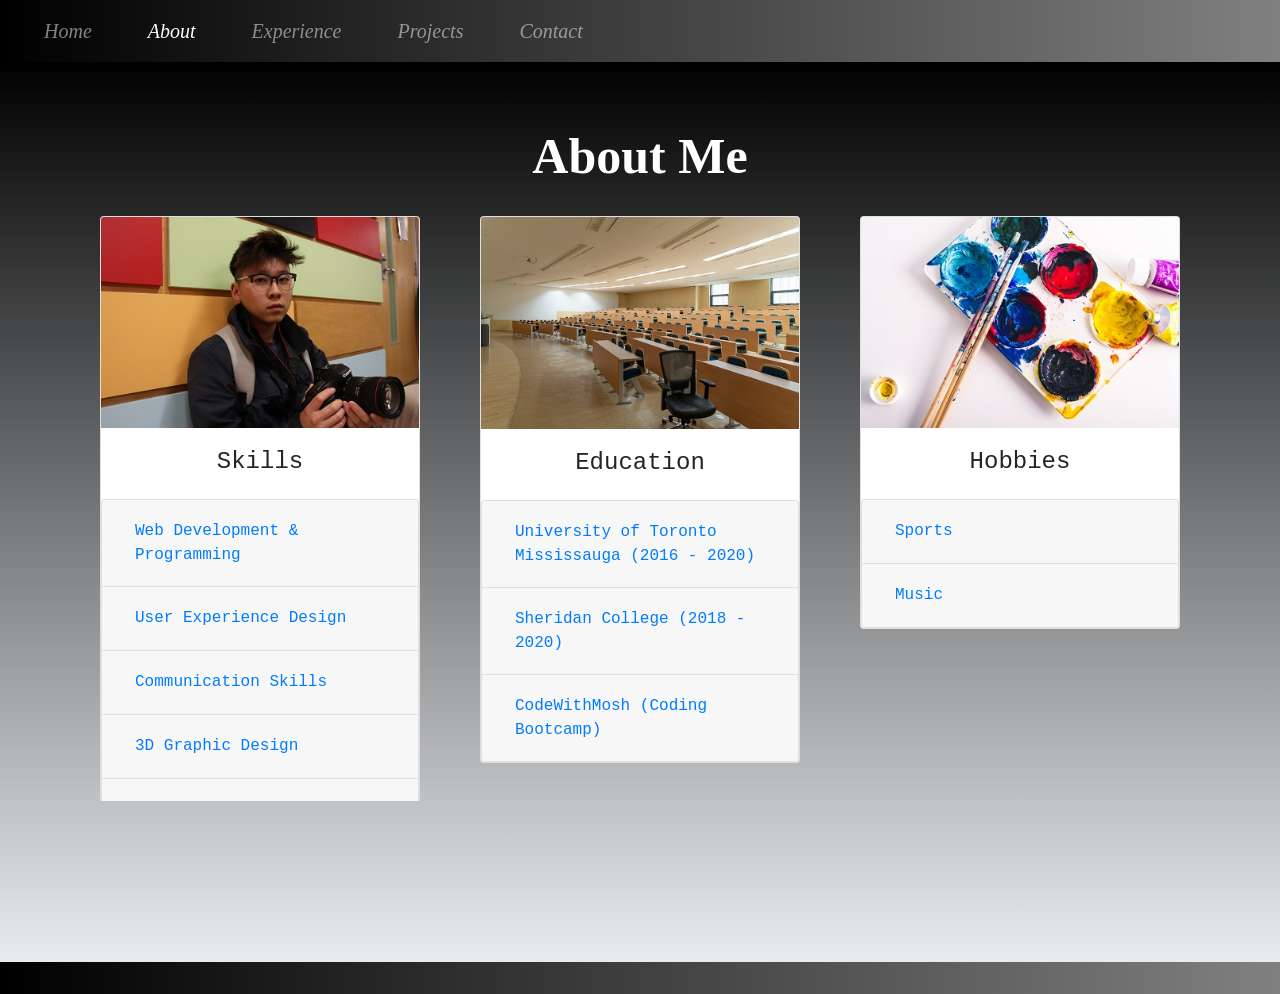
<file: html/about.html>
<!DOCTYPE html>
<html> 
	<head>
		<script src="https://code.jquery.com/jquery-3.3.1.slim.min.js" integrity="sha384-q8i/X+965DzO0rT7abK41JStQIAqVgRVzpbzo5smXKp4YfRvH+8abtTE1Pi6jizo" crossorigin="anonymous"></script>
		<script src="https://cdnjs.cloudflare.com/ajax/libs/popper.js/1.14.7/umd/popper.min.js" integrity="sha384-UO2eT0CpHqdSJQ6hJty5KVphtPhzWj9WO1clHTMGa3JDZwrnQq4sF86dIHNDz0W1" crossorigin="anonymous"></script>
		<script src="https://stackpath.bootstrapcdn.com/bootstrap/4.3.1/js/bootstrap.min.js" integrity="sha384-JjSmVgyd0p3pXB1rRibZUAYoIIy6OrQ6VrjIEaFf/nJGzIxFDsf4x0xIM+B07jRM" crossorigin="anonymous"></script>
		<link href="https://fonts.googleapis.com/css?family=Yatra+One&display=swap" rel="stylesheet"> 
		<link rel="stylesheet" href="https://stackpath.bootstrapcdn.com/bootstrap/4.3.1/css/bootstrap.min.css" integrity="sha384-ggOyR0iXCbMQv3Xipma34MD+dH/1fQ784/j6cY/iJTQUOhcWr7x9JvoRxT2MZw1T" crossorigin="anonymous">
		<link type="text/css" rel="stylesheet" href="../css/styles.css">
		<meta charset="utf-8">
		<meta name="viewport" content="width=device-width, initial-scale=1.0">
	</head>
	
	<body id="content">	
		<nav class="navbar sticky-top navbar-expand-lg navbar-dark">
			<button class="navbar-toggler" type="button" data-toggle="collapse" data-target="#navbarSupportedContent" aria-controls="navbarSupportedContent" aria-expanded="false" aria-label="Toggle navigation">
				<span class="navbar-toggler-icon"></span>
			</button>
			
			<div class="collapse navbar-collapse" id="navbarSupportedContent">	
				<ul class="navbar-nav mr-auto">
					<li class="nav-item"><a class="nav-link" href="../index.html">Home</a></li>
					<li class="nav-item active"><a class="nav-link" href="about.html">About<span class="sr-only">(current)</span></a></li>
					<li class="nav-item"><a class="nav-link" href="experience.html">Experience</a></li>
					<li class="nav-item"><a class="nav-link" href="projects.html">Projects</a></li>
					<li class="nav-item"><a class="nav-link" href="contact.html">Contact</a></li>
				</ul>
			</div>			
		</nav>
		
		<div class="jumbotron jumbotron-fluid">
			<div class="container">
				<h1 class="contentTitle text-white">About Me</h1>
				<div class="row">
				
					<div class="col">				
						<div class="card mb-5" style="width:320px; display:block; margin:auto; animation-name:fadeIn; animation-duration:6s;">
							<img class="card-img-top" src="../media/self2.jpg" alt="self portrait of James">
							<h4 class="card-title text-center" style='padding:10px; padding-top:20px'>Skills</h4>
							
							<div class="accordion" id="accordionExample">
								<div class="card">
									<div class="card-header" id="headingOne">
										<h2 class="mb-0">
											<button class="btn btn-link collapsed text-left" type="button" data-toggle="collapse" data-target="#collapseOne" aria-expanded="true" aria-controls="collapseOne">
												Web Development & Programming
											</button>
										</h2>
									</div>
									<div id="collapseOne" class="collapse" aria-labelledby="headingOne" data-parent="#accordionExample">
										<div class="card-body">
											<ul style='padding:0; padding-left:20px'>
												<li style='margin:20px 0px 20px 0px'>HTML5</li>
												<li style='margin:20px 0px 20px 0px'>CSS3</li>
												<li style='margin:20px 0px 20px 0px'>JavaScript</li>
												<li style='margin:20px 0px 20px 0px'>MySQL</li>
												<li style='margin:20px 0px 20px 0px'>MERN Stack (MongoDB, Express, React Hooks, Redux, Node.js)</li>
												<li style='margin:20px 0px 20px 0px'>REST API</li>
												<li style='margin:20px 0px 20px 0px'>WebSocket API (Socket.IO)</li>
												<li style='margin:20px 0px 20px 0px'>Authentication (JSON Web Tokens)</li>
												<li style='margin:20px 0px 20px 0px'>Password Encryption (bcrypt hashing)</li>
												<li style='margin:20px 0px 20px 0px'>Jest Development Testing (Unit & Integration)</li>
												<li style='margin:20px 0px 20px 0px'>Cloud Deployment (Heroku)</li>
												<li style='margin:20px 0px 20px 0px'>Version Control (Git, GitHub)</li>
												<li style='margin:20px 0px 20px 0px'>WordPress</li>
												<li style='margin:20px 0px 20px 0px'>Bootstrap 4</li>
												<li style='margin:20px 0px 20px 0px'>LaTeX</li>
											</ul>
										</div>
									</div>
								</div>
								
								<div class="card">
									<div class="card-header" id="headingTwo">
										<h2 class="mb-0">
											<button class="btn btn-link collapsed text-left" type="button" data-toggle="collapse" data-target="#collapseTwo" aria-expanded="false" aria-controls="collapseTwo">
												User Experience Design
											</button>
										</h2>
									</div>
									<div id="collapseTwo" class="collapse" aria-labelledby="headingTwo" data-parent="#accordionExample">
										<div class="card-body">
											<ul style='padding:0; padding-left:20px'>
												<li style='margin:20px 0px 20px 0px'>Wireframes & Mock-ups</li>
												<li style='margin:20px 0px 20px 0px'>User Personas</li>
												<li style='margin:20px 0px 20px 0px'>Contextual Inquiry User Testing</li>
												<li style='margin:20px 0px 20px 0px'>Focus Groups</li>
												<li style='margin:20px 0px 20px 0px'>Prototype Testing</li>
												<li style='margin:20px 0px 20px 0px'>Balsamiq</li>
												<li style='margin:20px 0px 20px 0px'>Asana</li>
											</ul>
										</div>
									</div>
								</div>
								
								<div class="card">
									<div class="card-header" id="headingThree">
										<h2 class="mb-0">
											<button class="btn btn-link collapsed text-left" type="button" data-toggle="collapse" data-target="#collapseThree" aria-expanded="false" aria-controls="collapseThree">
												Communication Skills
											</button>
										</h2>
									</div>
									<div id="collapseThree" class="collapse" aria-labelledby="headingThree" data-parent="#accordionExample">
										<div class="card-body">
											<ul style='padding:0; padding-left:20px'>
												<li>Retail Customer Service</li>
												<li>Remote Group Project Leader/Member</li>
												<li>Summer Camp Leadership</li>
											</ul>
										</div>
									</div>
								</div>
								
								<div class="card">
									<div class="card-header" id="headingFour">
										<h2 class="mb-0">
											<button class="btn btn-link collapsed text-left" type="button" data-toggle="collapse" data-target="#collapseFour" aria-expanded="false" aria-controls="collapseFour">
												3D Graphic Design
											</button>
										</h2>
									</div>
									<div id="collapseFour" class="collapse" aria-labelledby="headingFour" data-parent="#accordionExample">
										<div class="card-body">
											<ul style='padding:0; padding-left:20px'>
												<li>Autodesk Maya</li>
												<li>Unity</li>
											</ul>
										</div>
									</div>
								</div>
								
								<div class="card">
									<div class="card-header" id="headingFive">
										<h2 class="mb-0">
											<button class="btn btn-link collapsed text-left" type="button" data-toggle="collapse" data-target="#collapseFive" aria-expanded="false" aria-controls="collapseFive">
												Film and Photography
											</button>
										</h2>
									</div>
									<div id="collapseFive" class="collapse" aria-labelledby="headingFive" data-parent="#accordionExample">
										<div class="card-body">
											<ul style='padding:0; padding-left:20px'>
												<li>Adobe Photoshop</li>
												<li>Adobe Premiere Pro</li>
											</ul>
										</div>
									</div>
								</div>
								
								<div class="card">
									<div class="card-header" id="headingSix">
										<h2 class="mb-0">
											<button class="btn btn-link collapsed text-left" type="button" data-toggle="collapse" data-target="#collapseSix" aria-expanded="false" aria-controls="collapseSix">
												Microsoft Office
											</button>
										</h2>
									</div>
									<div id="collapseSix" class="collapse" aria-labelledby="headingSix" data-parent="#accordionExample">
										<div class="card-body">
											<ul style='padding:0; padding-left:20px'>
												<li>Word</li>
												<li>Powerpoint</li>
												<li>Excel</li>
											</ul>
										</div>
									</div>
								</div>
								
								<div class="card">
									<div class="card-header" id="headingSeven">
										<h2 class="mb-0">
											<button class="btn btn-link collapsed text-left" type="button" data-toggle="collapse" data-target="#collapseSeven" aria-expanded="false" aria-controls="collapseSeven">
												University Level Mathematics
											</button>
										</h2>
									</div>
									<div id="collapseSeven" class="collapse" aria-labelledby="headingSeven" data-parent="#accordionExample">
										<div class="card-body">
											<ul style='padding:0; padding-left:20px'>
												<li>Calculus</li>
												<li>Linear Algebra</li>
												<li>Proofs</li>
											</ul>
										</div>
									</div>
								</div>
							</div>
						</div>	
					</div>
				
					<div class="col">
						<div class="card mb-5" style="width:320px; display:block; margin:auto; animation-name:fadeIn; animation-duration:8s">
							<img src="../media/education.jpg" class="card-img-top" alt="Image of lecture hall">
							<h4 class="card-title text-center" style='padding:10px; padding-top:20px'>Education</h4>
							
							<div class="accordion" id="accordionExample">
								<div class="card">
									<div class="card-header" id="headingEight">
										<h2 class="mb-0">
											<button class="btn btn-link collapsed text-left" type="button" data-toggle="collapse" data-target="#collapseEight" aria-expanded="true" aria-controls="collapseEight">
												University of Toronto Mississauga (2016 - 2020)
											</button>
										</h2>
									</div>
									<div id="collapseEight" class="collapse" aria-labelledby="headingEight" data-parent="#accordionExample">
										<div class="card-body">
											<ul style='padding:0; padding-left:20px'>
												<li style='margin:20px 0px 20px 0px'>Degree: Honours Bachelor of Science (HBSc)</li>
												<li style='margin:20px 0px 20px 0px'><p class="card-text">Major: Communication, Culture, Information & Technology</p></li>
												<li style='margin:20px 0px 20px 0px'><p class="card-text">Minors: Computer Science, Mathematics</p></li>
											</ul>
										</div>
									</div>
								</div>
																
								<div class="card">
									<div class="card-header" id="headingNine">
										<h2 class="mb-0">
											<button class="btn btn-link collapsed text-left" type="button" data-toggle="collapse" data-target="#collapseNine" aria-expanded="true" aria-controls="collapseNine">
												Sheridan College (2018 - 2020)
											</button>
										</h2>
									</div>
									<div id="collapseNine" class="collapse" aria-labelledby="headingNine" data-parent="#accordionExample">
										<div class="card-body">
											<ul style='padding:0; padding-left:20px'>
												<li>Certificate in Digital Communications</li>
											</ul>
										</div>
									</div>
								</div>
								
								<div class="card">
									<div class="card-header" id="headingTen">
										<h2 class="mb-0">
											<button class="btn btn-link collapsed text-left" type="button" data-toggle="collapse" data-target="#collapseTen" aria-expanded="true" aria-controls="collapseTen">
												CodeWithMosh (Coding Bootcamp)
											</button>
										</h2>
									</div>
									<div id="collapseTen" class="collapse" aria-labelledby="headingTen" data-parent="#accordionExample">
										<div class="card-body">
											<ul style='padding:0; padding-left:20px'>
												<li style='margin:20px 0px 20px 0px'>Certificate of Completion for Mastering React (2020)</li>
												<li style='margin:20px 0px 20px 0px'>Certificate of Completion for The Complete Node.js Course (2020)</li>
											</ul>
										</div>
									</div>
								</div>
							</div>
						</div>		
					</div>
					
					<div class="col">
						<div class="card mb-5" style="width:320px; display:block; margin:auto; animation-name:fadeIn; animation-duration:10s;">
							<img src="../media/hobby.jpg" class="card-img-top" alt="Image of paint">				
							<h4 class="card-title text-center" style='padding:10px; padding-top:20px'>Hobbies</h4>
							
							<div class="accordion" id="accordionExample">
								<div class="card">
									<div class="card-header" id="headingEleven">
										<h2 class="mb-0">
											<button class="btn btn-link collapsed text-left" type="button" data-toggle="collapse" data-target="#collapseEleven" aria-expanded="true" aria-controls="collapseEleven">
												Sports
											</button>
										</h2>
									</div>
									<div id="collapseEleven" class="collapse" aria-labelledby="headingEleven" data-parent="#accordionExample">
										<div class="card-body">
											<ul style='padding:0; padding-left:20px'>
												<li>Soccer</li>
												<li>Golf</li>
												<li>Swimming</li>
												<li>Swowboarding</li>
											</ul>
										</div>
									</div>
								</div>
								
								<div class="card">
									<div class="card-header" id="headingTwelve">
										<h2 class="mb-0">
											<button class="btn btn-link collapsed text-left" type="button" data-toggle="collapse" data-target="#collapseTwelve" aria-expanded="true" aria-controls="collapseTwelve">
												Music
											</button>
										</h2>
									</div>
									<div id="collapseTwelve" class="collapse" aria-labelledby="headingTwelve" data-parent="#accordionExample">
										<div class="card-body">
											<ul style='padding:0; padding-left:20px'>
												<li>Guitar</li>
												<li>Piano</li>
											</ul>
										</div>
									</div>
								</div>
							</div>
						</div>
					</div>
				</div>	
			</div>
		</div>
	</body>
</html>
</file>
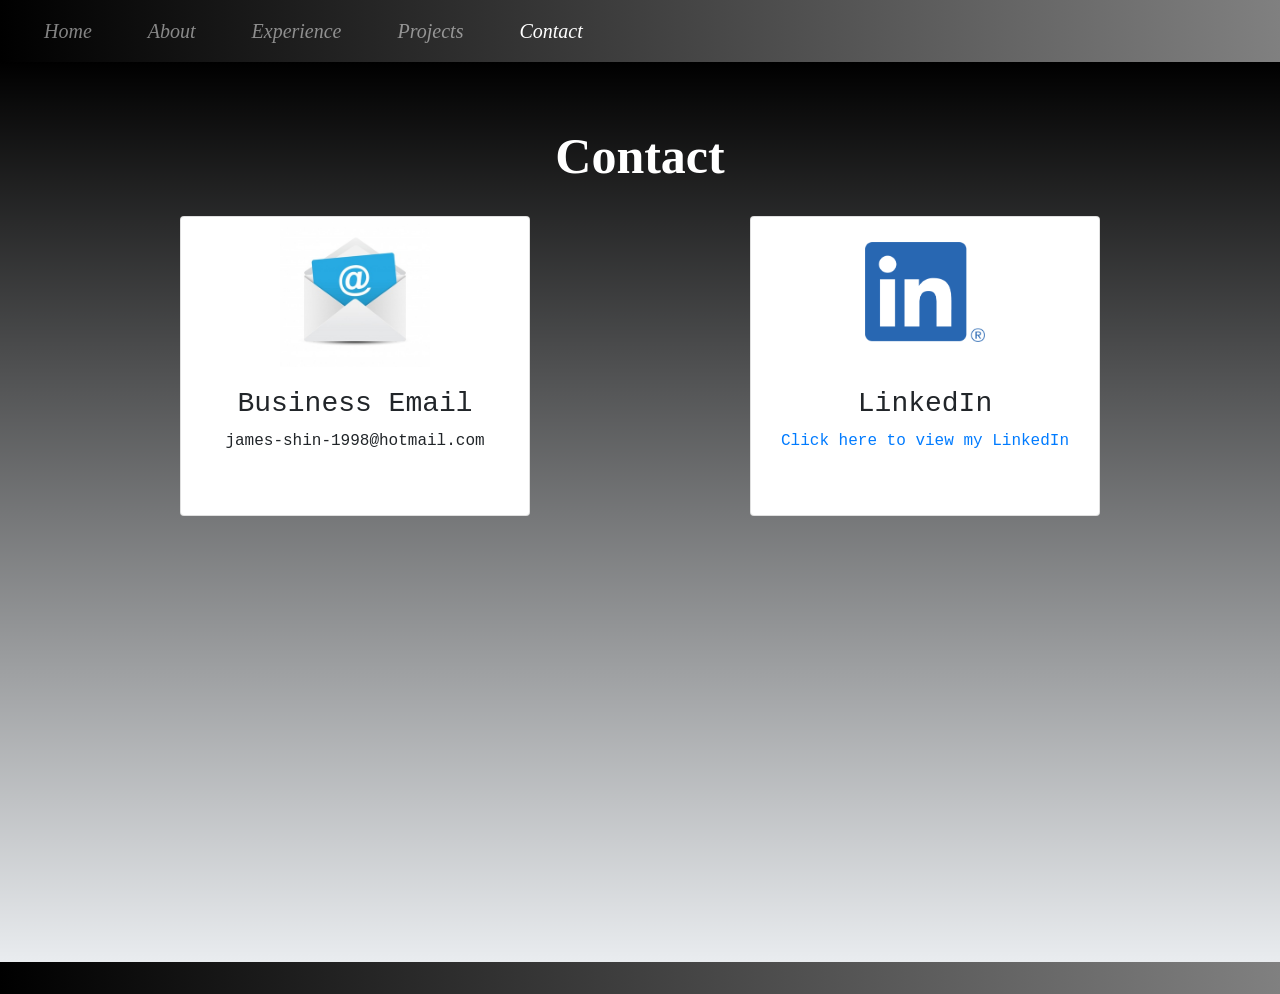
<file: html/contact.html>
<!DOCTYPE html>
<html>
	<head>
		<script src="https://code.jquery.com/jquery-3.3.1.slim.min.js" integrity="sha384-q8i/X+965DzO0rT7abK41JStQIAqVgRVzpbzo5smXKp4YfRvH+8abtTE1Pi6jizo" crossorigin="anonymous"></script>
		<script src="https://cdnjs.cloudflare.com/ajax/libs/popper.js/1.14.7/umd/popper.min.js" integrity="sha384-UO2eT0CpHqdSJQ6hJty5KVphtPhzWj9WO1clHTMGa3JDZwrnQq4sF86dIHNDz0W1" crossorigin="anonymous"></script>
		<script src="https://stackpath.bootstrapcdn.com/bootstrap/4.3.1/js/bootstrap.min.js" integrity="sha384-JjSmVgyd0p3pXB1rRibZUAYoIIy6OrQ6VrjIEaFf/nJGzIxFDsf4x0xIM+B07jRM" crossorigin="anonymous"></script>
		<link href="https://fonts.googleapis.com/css?family=Yatra+One&display=swap" rel="stylesheet"> 
		<link rel="stylesheet" href="https://stackpath.bootstrapcdn.com/bootstrap/4.3.1/css/bootstrap.min.css" integrity="sha384-ggOyR0iXCbMQv3Xipma34MD+dH/1fQ784/j6cY/iJTQUOhcWr7x9JvoRxT2MZw1T" crossorigin="anonymous">
		<link type="text/css" rel="stylesheet" href="../css/styles.css">
		<meta charset="utf-8">
		<meta name="viewport" content="width=device-width, initial-scale=1.0">
	</head>
	
	<body id="content">	
		<nav class="navbar sticky-top navbar-expand-lg navbar-dark">
			<button class="navbar-toggler" type="button" data-toggle="collapse" data-target="#navbarSupportedContent" aria-controls="navbarSupportedContent" aria-expanded="false" aria-label="Toggle navigation">
				<span class="navbar-toggler-icon"></span>
			</button>
			
			<div class="collapse navbar-collapse" id="navbarSupportedContent">	
				<ul class="navbar-nav mr-auto">
					<li class="nav-item"><a class="nav-link" href="../index.html">Home</a></li>
					<li class="nav-item"><a class="nav-link" href="about.html">About</a></li>
					<li class="nav-item"><a class="nav-link" href="experience.html">Experience</a></li>
					<li class="nav-item"><a class="nav-link" href="projects.html">Projects</a></li>
					<li class="nav-item active"><a class="nav-link" href="contact.html">Contact<span class="sr-only">(current)</span></a></li>
				</ul>
			</div>			
		</nav>
		
		<div class="jumbotron jumbotron-fluid">
			<div class="container">			
				<h1 class="contentTitle text-white">Contact</h1>
				
				<div class="row">
					<div class="col">
						<div class="card mb-5" style="width:350px; height:300px; display:block; margin:auto; animation-name:fadeIn; animation-duration:6s;">
							<div style='display:flex; justify-content:center; align-items:center; width:150; height:150px;'>
								<img class="card-img-top" src="../media/email.jpg" alt="Email Logo" style="display:block; width:150px; height:150px; margin:auto;">
							</div>
							
							<div class="card-body">
								<h3 style="text-align:center;">Business Email</h3>
								<p style="text-align:center;">james-shin-1998@hotmail.com</p>
							</div>
						</div>
					</div>
					
					<div class='col'>
						<div class="card mb-5" style="width:350px; height:300px; display:block; margin:auto; animation-name:fadeIn; animation-duration:8s;">
							<div style='display:flex; justify-content:center; align-items:center; width:150; height:150px;'>
								<img class="card-img-top" src="../media/linkedin.png" alt="Email Logo" style="display:block; width:120px; height:100px; margin:auto;">
							</div>
							
							<div class="card-body">
								<h3 style="text-align:center;">LinkedIn</h3>
								<a href="https://www.linkedin.com/in/jamesshin98/" target="_blank" style="display:block; margin:auto; text-align:center;">Click here to view my LinkedIn</p>
							</div>
						</div>
					</div>
				</div>
			</div>
		</div>
	</body>
</html>
</file>
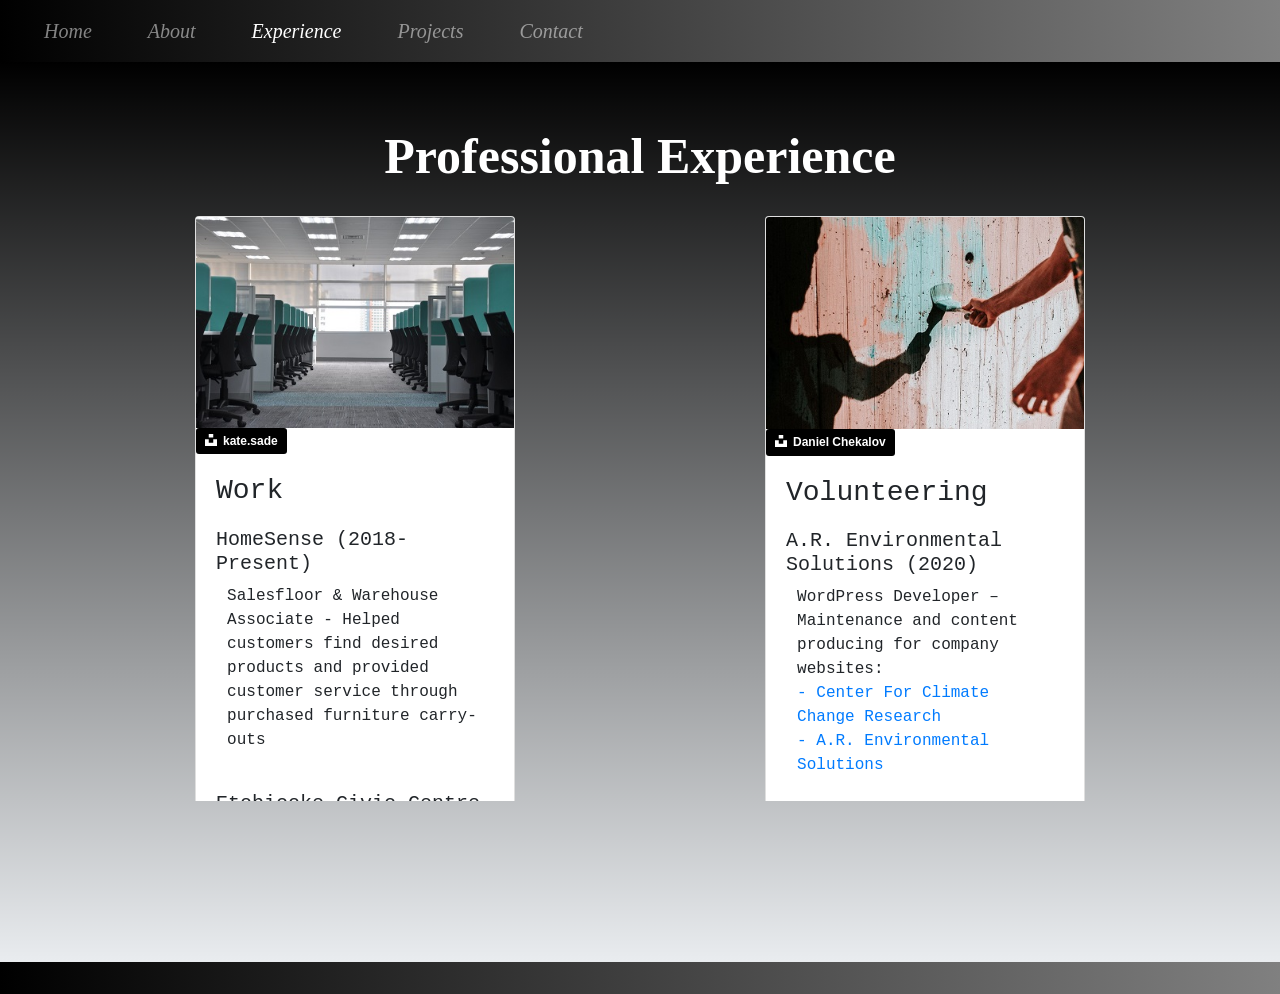
<file: html/experience.html>
<!DOCTYPE html>
<html>
	<head>
		<script src="https://code.jquery.com/jquery-3.3.1.slim.min.js" integrity="sha384-q8i/X+965DzO0rT7abK41JStQIAqVgRVzpbzo5smXKp4YfRvH+8abtTE1Pi6jizo" crossorigin="anonymous"></script>
		<script src="https://cdnjs.cloudflare.com/ajax/libs/popper.js/1.14.7/umd/popper.min.js" integrity="sha384-UO2eT0CpHqdSJQ6hJty5KVphtPhzWj9WO1clHTMGa3JDZwrnQq4sF86dIHNDz0W1" crossorigin="anonymous"></script>
		<script src="https://stackpath.bootstrapcdn.com/bootstrap/4.3.1/js/bootstrap.min.js" integrity="sha384-JjSmVgyd0p3pXB1rRibZUAYoIIy6OrQ6VrjIEaFf/nJGzIxFDsf4x0xIM+B07jRM" crossorigin="anonymous"></script>
		<link href="https://fonts.googleapis.com/css?family=Yatra+One&display=swap" rel="stylesheet"> 
		<link rel="stylesheet" href="https://stackpath.bootstrapcdn.com/bootstrap/4.3.1/css/bootstrap.min.css" integrity="sha384-ggOyR0iXCbMQv3Xipma34MD+dH/1fQ784/j6cY/iJTQUOhcWr7x9JvoRxT2MZw1T" crossorigin="anonymous">
		<link type="text/css" rel="stylesheet" href="../css/styles.css">
		<meta charset="utf-8">
		<meta name="viewport" content="width=device-width, initial-scale=1.0">
	</head>
	
	<body id="content">	
		<nav class="navbar sticky-top navbar-expand-lg navbar-dark">			
			<button class="navbar-toggler" type="button" data-toggle="collapse" data-target="#navbarSupportedContent" aria-controls="navbarSupportedContent" aria-expanded="false" aria-label="Toggle navigation">
				<span class="navbar-toggler-icon"></span>
			</button>
			
			<div class="collapse navbar-collapse" id="navbarSupportedContent">	
				<ul class="navbar-nav mr-auto">
					<li class="nav-item"><a class="nav-link" href="../index.html">Home</a></li>
					<li class="nav-item"><a class="nav-link" href="about.html">About</a></li>
					<li class="nav-item active"><a class="nav-link" href="experience.html">Experience<span class="sr-only">(current)</span></a></li>
					<li class="nav-item"><a class="nav-link" href="projects.html">Projects</a></li>
					<li class="nav-item"><a class="nav-link" href="contact.html">Contact</a></li>
				</ul>
			</div>			
		</nav>
		
		<div class="jumbotron jumbotron-fluid">
			<div class="container">
				<h1 class="contentTitle text-white">Professional Experience</h1>
				
				<div class="row">
					<div class="col">
						<div class="card mb-5" style="width:320px; display:block; margin:auto; animation-name:fadeIn; animation-duration:6s;">
							<img class="card-img-top" src="../media/work.jpg" alt="Image of an office">
							<a style="background-color:black;color:white;text-decoration:none;padding:4px 6px;font-family:-apple-system, 
							BlinkMacSystemFont, &quot;San Francisco&quot;, &quot;Helvetica Neue&quot;, Helvetica, Ubuntu, Roboto, Noto, 
							&quot;Segoe UI&quot;, Arial, sans-serif;font-size:12px;font-weight:bold;line-height:1.2;display:inline-block;
							border-radius:3px" href="https://unsplash.com/@kate_sade?utm_medium=referral&amp;utm_campaign=photographer-credit&amp;utm_content=creditBadge" 
							target="_blank" rel="noopener noreferrer" title="Download free do whatever you want high-resolution photos from kate.sade">
							<span style="display:inline-block;padding:2px 3px"><svg xmlns="http://www.w3.org/2000/svg" style="height:12px;width:auto;
							position:relative;vertical-align:middle;top:-2px;fill:white" viewBox="0 0 32 32"><title>unsplash-logo</title><path d="M10
							9V0h12v9H10zm12 5h10v18H0V14h10v9h12v-9z"></path></svg></span><span style="display:inline-block;padding:2px 3px">kate.sade</span></a>
							<!--Photo credits-->
							
							<div class="card-body">
								<h3 class="card-title" style='margin-bottom:20px;'>Work</h3>
								
								<h5>HomeSense (2018-Present)</h5>
								<p class="card-text" style="padding-left:4%; padding-right:4%;">Salesfloor & Warehouse Associate - 
								Helped customers find desired products and provided customer service through purchased furniture carry-outs</p>
								
								<br />
								
								<h5>Etobicoke Civic Centre Farmers' Market (2017)</h5>
								<p style="padding-left:4%; padding-right:4%; margin-bottom:40px;">Cashier & Merchandiser - Handled cash transactions 
								and provided customer service by assisting customers with carrying purchased products to their vehicles</p>
							</div>
						</div>	
					</div>
									
					<div class="col">
						<div class="card mb-5" style="width:320px; display:block; margin:auto; animation-name:fadeIn; animation-duration:8s;">
							<img class="card-img-top" src="../media/volunteer.jpg" alt="Image of hands painting a fence">
							<a style="background-color:black;color:white;text-decoration:none;padding:4px 6px;font-family:-apple-system, BlinkMacSystemFont,
							&quot;San Francisco&quot;, &quot;Helvetica Neue&quot;, Helvetica, Ubuntu, Roboto, Noto, &quot;Segoe UI&quot;, Arial, sans-serif;
							font-size:12px;font-weight:bold;line-height:1.2;display:inline-block;border-radius:3px" 
							href="https://unsplash.com/@dchuck?utm_medium=referral&amp;utm_campaign=photographer-credit&amp;utm_content=creditBadge" 
							target="_blank" rel="noopener noreferrer" title="Download free do whatever you want high-resolution photos from Daniel Chekalov">
							<span style="display:inline-block;padding:2px 3px"><svg xmlns="http://www.w3.org/2000/svg" style="height:12px;width:auto;position:
							relative;vertical-align:middle;top:-2px;fill:white" viewBox="0 0 32 32"><title>unsplash-logo</title><path d="M10 9V0h12v9H10zm12
							5h10v18H0V14h10v9h12v-9z"></path></svg></span><span style="display:inline-block;padding:2px 3px">Daniel Chekalov</span></a>
							<!--Photo credits-->
							
							<div class="card-body">
								<h3 class="card-title" style='margin-bottom:20px;'>Volunteering</h3>
								
								<h5>A.R. Environmental Solutions (2020)</h5>
								<p class="card-text" style="padding-left:4%; padding-right:4%;">WordPress Developer – Maintenance and content producing for company websites: <br />
								<a href='https://climatechangeresearch.ca/' target='_blank' style='text-align:center;'>- Center For Climate Change Research</a> <br />
								<a href='https://ar-environment.ca/' target='_blank' style='text-align:center;'>- A.R. Environmental Solutions</a>
								</p>
								
								<br />
								
								<h5>Light Presbyterian Church (2014, 2015)</h5>
								<p class="card-text" style="padding-left:4%; padding-right:4%; margin-bottom:40px;">Team leader for a children's summer camp and assistant to the camp coordinator</p>
							</div>
						</div>
					</div>
				</div>
			</div>
		</div>
	</body>
</html>
</file>
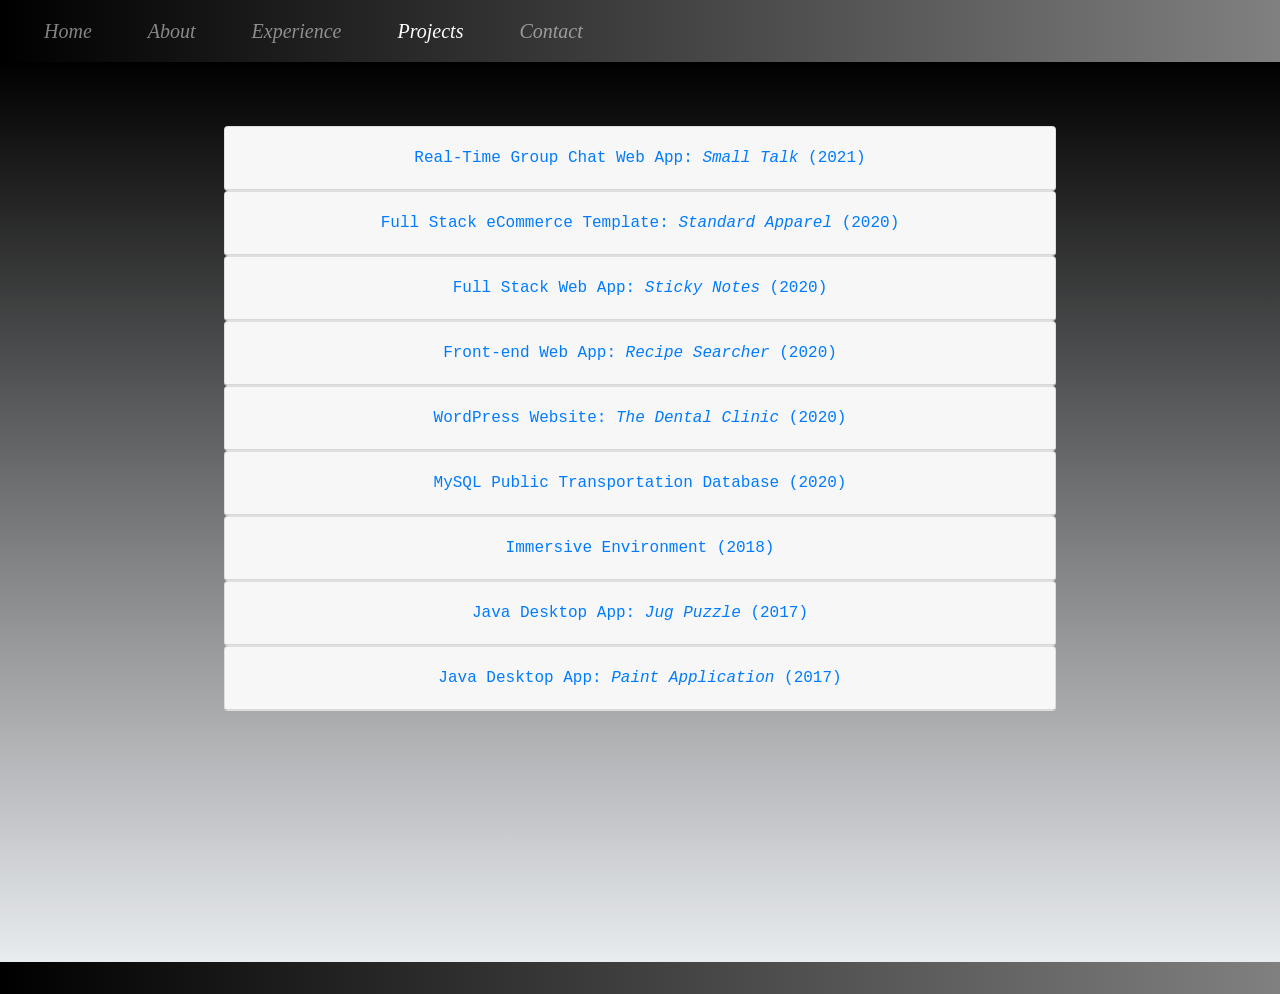
<file: html/projects.html>
<!DOCTYPE html>
<html>
	<head>
		<script src="https://code.jquery.com/jquery-3.3.1.slim.min.js" integrity="sha384-q8i/X+965DzO0rT7abK41JStQIAqVgRVzpbzo5smXKp4YfRvH+8abtTE1Pi6jizo" crossorigin="anonymous"></script>
		<script src="https://cdnjs.cloudflare.com/ajax/libs/popper.js/1.14.7/umd/popper.min.js" integrity="sha384-UO2eT0CpHqdSJQ6hJty5KVphtPhzWj9WO1clHTMGa3JDZwrnQq4sF86dIHNDz0W1" crossorigin="anonymous"></script>
		<script src="https://stackpath.bootstrapcdn.com/bootstrap/4.3.1/js/bootstrap.min.js" integrity="sha384-JjSmVgyd0p3pXB1rRibZUAYoIIy6OrQ6VrjIEaFf/nJGzIxFDsf4x0xIM+B07jRM" crossorigin="anonymous"></script>
		<link href="https://fonts.googleapis.com/css?family=Yatra+One&display=swap" rel="stylesheet"> 
		<link rel="stylesheet" href="https://stackpath.bootstrapcdn.com/bootstrap/4.3.1/css/bootstrap.min.css" integrity="sha384-ggOyR0iXCbMQv3Xipma34MD+dH/1fQ784/j6cY/iJTQUOhcWr7x9JvoRxT2MZw1T" crossorigin="anonymous">
		<link type="text/css" rel="stylesheet" href="../css/styles.css">
		<meta charset="utf-8">
		<meta name="viewport" content="width=device-width, initial-scale=1.0">
	</head>
	
	<body id="content">	
		<nav class="navbar sticky-top navbar-expand-lg navbar-dark">
			<button class="navbar-toggler" type="button" data-toggle="collapse" data-target="#navbarSupportedContent" aria-controls="navbarSupportedContent" aria-expanded="false" aria-label="Toggle navigation">
				<span class="navbar-toggler-icon"></span>
			</button>
			
			<div class="collapse navbar-collapse" id="navbarSupportedContent">	
				<ul class="navbar-nav mr-auto">
					<li class="nav-item"><a class="nav-link" href="../index.html">Home</a></li>
					<li class="nav-item"><a class="nav-link" href="about.html">About</a></li>
					<li class="nav-item"><a class="nav-link" href="experience.html">Experience</a></li>
					<li class="nav-item active"><a class="nav-link" href="projects.html">Projects<span class="sr-only">(current)</span></a></li>
					<li class="nav-item"><a class="nav-link" href="contact.html">Contact</a></li>
				</ul>
			</div>			
		</nav>
		
		<div class="jumbotron jumbotron-fluid">
			<div class="container">
				
				<div id="accordion" class='d-block w-75 mx-auto' style='animation-name:fadeIn; animation-duration:4s;'>
					<!-- card 9 -->
					<div class="card">
						<div class="card-header" id="headingNine">
							<h5 class="mb-0" style='text-align:center;'>
								<button class="btn btn-link collapsed" data-toggle="collapse" data-target="#collapseNine" aria-expanded="false" aria-controls="collapseEight">
									Real-Time Group Chat Web App: <i>Small Talk</i> (2021)
								</button>
							</h5>
						</div>
						
						<div id="collapseNine" class="collapse" aria-labelledby="headingNine" data-parent="#accordion">
							<div class="card-body" style='background-image:linear-gradient(#4d4d4d,white);'>							
								<p class='mt-3' style='text-align:center; color:white;'>Try Small Talk right now by following the link below!</p>
								<a class='d-block mx-auto' style='color:white; text-align:center;' href='https://smalltalk-jjs.herokuapp.com/' target='_blank'>https://smalltalk-jjs.herokuapp.com/</a>
								<br />
								<br />
								
								<h4 style='font-weight:bold; text-align:center; color:white;'>Demo Video</h4>
								<p style='text-align:center; color:white;'>For the best video resolution, please select the highest quality</p>
								
								<iframe class="d-block w-75 mx-auto" src="https://www.youtube.com/embed/Lid9BZy_-t0" frameborder="0" allow="accelerometer; autoplay; clipboard-write; encrypted-media; gyroscope; picture-in-picture" allowfullscreen></iframe>
								<br />
								
								<p class='mt-3' style='text-align:center;'>
									<b>Software Used (Full Stack):</b> <br />
									Front-end: HTML, CSS, React (Hooks & Context API), Socket.IO <br />
									Back-end: MongoDB (Mongoose), Node.js (Express), Socket.IO, Jest, JWT, bcrypt <br /> <br />
								
									<b>Key Functionalities:</b> <br />
									<ul>
										<li>Register/sign in to secure accounts with encrypted passwords.</li>
										<li>Add other and remove users from a friends list.</li>
										<li>Create private/authenticated group chats with multiple friends to send messages.</li>
										<li>Group chats and messages are saved in a MongoDB database for future logins.</li>
										<li>Group chats mimic real-time through the practice of short-polling.</li>
									</ul>
								</p>
							</div>
						</div>
					</div>
					
					
					<!-- card 8 -->
					<div class="card">
						<div class="card-header" id="headingEight">
							<h5 class="mb-0" style='text-align:center;'>
								<button class="btn btn-link collapsed" data-toggle="collapse" data-target="#collapseEight" aria-expanded="false" aria-controls="collapseEight">
									Full Stack eCommerce Template: <i>Standard Apparel</i> (2020)
								</button>
							</h5>
						</div>
						
						<div id="collapseEight" class="collapse" aria-labelledby="headingEight" data-parent="#accordion">
							<div class="card-body" style='background-image:linear-gradient(#4d4d4d,white);'>
								<p class='mt-3' style='text-align:center; color:white;'>For the best video resolution, please select the highest quality</p>
								<br />
								
								<h4 style='font-weight:bold; text-align:center; color:white;'>Desktop Version Demo Video</h4>
								<iframe class="d-block w-75 mx-auto" src="https://www.youtube.com/embed/kPmvP9DXnFQ" frameborder="0" allow="accelerometer; autoplay; encrypted-media; gyroscope; picture-in-picture" allowfullscreen></iframe>
								<br />
								<br />
								
								<h4 style='font-weight:bold; text-align:center; color:white;'>Mobile Version Demo Video</h4>
								<iframe class="d-block w-75 mx-auto" src="https://www.youtube.com/embed/mYWNdd2v6_g" frameborder="0" allow="accelerometer; autoplay; encrypted-media; gyroscope; picture-in-picture" allowfullscreen></iframe>
								<br />
								<br />
								
								<div id="carouselIndicators6" class="carousel slide d-block mx-auto" data-ride="carousel">
									<div class="carousel-inner">
										<div class="carousel-item active">
											<img src="../media/standardapparel/retail_1.png" class="d-block w-75 h-50 mx-auto" alt="Image of Standard Apparel website">
										</div>
										
										<div class="carousel-item">
											<img src="../media/standardapparel/retail_5.png" class="d-block w-75 h-50 mx-auto" alt="Image of Standard Apparel website">
										</div>
										
										<div class="carousel-item">
											<img src="../media/standardapparel/retail_8.png" class="d-block w-75 h-50 mx-auto" alt="Image of Standard Apparel website">
										</div>
										
										<div class="carousel-item">
											<img src="../media/standardapparel/retail_9.png" class="d-block w-75 h-50 mx-auto" alt="Image of Standard Apparel website">
										</div>
										
										<div class="carousel-item">
											<img src="../media/standardapparel/retail_mongodb.png" class="d-block w-75 h-50 mx-auto" alt="Image of Standard Apparel website">
										</div>
										
										<div class="carousel-item">
											<img src="../media/standardapparel/retail_mysql1.png" class="d-block w-75 h-50 mx-auto" alt="Image of Standard Apparel website">
										</div>
										
										<div class="carousel-item">
											<img src="../media/standardapparel/retail_mysql2.png" class="d-block w-75 h-50 mx-auto" alt="Image of Standard Apparel website">
										</div>
									</div>
									
									<a class="carousel-control-prev" href="#carouselIndicators6" role="button" data-slide="prev">
										<span class="carousel-control-prev-icon" aria-hidden="true"></span>
										<span class="sr-only">Previous</span>
									</a>
									<a class="carousel-control-next" href="#carouselIndicators6" role="button" data-slide="next">
										<span class="carousel-control-next-icon" aria-hidden="true"></span>
										<span class="sr-only">Next</span>
									</a>
								</div>
								
								<br /> 
								
								<p class='mt-3' style='text-align:center;'>
									<b>Software Used (Full Stack):</b> <br />
									Front-end: HTML, CSS, React Redux <br />
									Back-end: MongoDB/MySQL, Node.js (Express), Jest, JWT, bcrypt <br /> <br />
									
									<b>Key Functionalities:</b> <br />
									<ul>
										<li>Create secure accounts with encrypted passwords in a database.</li>
										<li>Browse through clothing catalog and add items to online shopping cart.</li>
										<li>Log out of account to save online shopping cart for future log ins.</li>
										<li>Save shipping and payment information to database.</li>
										<li>Simulate eCommerce purchases.</li>
										<li>Users can delete existing accounts under settings.</li>
									</ul>
								</p>
							</div>
						</div>
					</div>
					
					
					<!-- card 7 -->
					<div class="card">
						<div class="card-header" id="headingSeven">
							<h5 class="mb-0" style='text-align:center;'>
								<button class="btn btn-link collapsed" data-toggle="collapse" data-target="#collapseSeven" aria-expanded="false" aria-controls="collapseSeven">
									Full Stack Web App: <i>Sticky Notes</i> (2020)
								</button>
							</h5>
						</div>
						
						<div id="collapseSeven" class="collapse" aria-labelledby="headingSeven" data-parent="#accordion">
							<div class="card-body" style='background-image:linear-gradient(#4d4d4d,white);'>
								<p class='mt-3' style='text-align:center; color:white;'>For the best video resolution, please select the highest quality</p>
								<br />

								<iframe class="d-block w-75 mx-auto" src="https://www.youtube.com/embed/wooJi8W2OjE" frameborder="0" allow="accelerometer; autoplay; encrypted-media; gyroscope; picture-in-picture" allowfullscreen></iframe>
								<br />
								<br />
							
								<div id="carouselIndicators5" class="carousel slide d-block mx-auto" data-ride="carousel">
									<div class="carousel-inner">
										<div class="carousel-item active">
											<img src="../media/stickynotes/stickynotes_1.png" class="d-block w-75 h-50 mx-auto" alt="Image of Sticky Notes web app">
										</div>
										
										<div class="carousel-item">
											<img src="../media/stickynotes/stickynotes_2.png" class="d-block w-75 h-50 mx-auto" alt="Image of Sticky Notes web app">
										</div>
										
										<div class="carousel-item">
											<img src="../media/stickynotes/stickynotes_3.png" class="d-block w-75 h-50 mx-auto" alt="Image of Sticky Notes web app">
										</div>
										
										<div class="carousel-item">
											<img src="../media/stickynotes/stickynotes_4.png" class="d-block w-75 h-50 mx-auto" alt="Image of Sticky Notes web app">
										</div>
										
										<div class="carousel-item">
											<img src="../media/stickynotes/stickynotes_5.png" class="d-block w-75 h-50 mx-auto" alt="Image of Sticky Notes web app">
										</div>
									</div>
									
									<a class="carousel-control-prev" href="#carouselIndicators5" role="button" data-slide="prev">
										<span class="carousel-control-prev-icon" aria-hidden="true"></span>
										<span class="sr-only">Previous</span>
									</a>
									<a class="carousel-control-next" href="#carouselIndicators5" role="button" data-slide="next">
										<span class="carousel-control-next-icon" aria-hidden="true"></span>
										<span class="sr-only">Next</span>
									</a>
								</div>
								
								<br /> 
								
								<p class='mt-3' style='text-align:center;'>
									<b>Software Used:</b> <br />
									Front-end: HTML, CSS, React <br />
									Back-end: MySQL, Node.js (Express) <br /> <br />
									
									<b>Key Functionalities:</b> <br />
									<ul>
										<li>Add a new sticky note and write content in it.</li>
										<li>Save new sticky notes or update existing sticky notes in a database.</li>
										<li>Delete existing sticky notes in the database.</li>
										<li>Customize the text color, sticky note color, or background color.</li>
									</ul>
								</p>
							</div>
						</div>
					</div>
					
					
					<!-- card 6 -->
					<div class="card">
						<div class="card-header" id="headingSix">
							<h5 class="mb-0" style='text-align:center;'>
								<button class="btn btn-link collapsed" data-toggle="collapse" data-target="#collapseSix" aria-expanded="false" aria-controls="collapseSix">
									Front-end Web App: <i>Recipe Searcher</i> (2020)
								</button>
							</h5>
						</div>
						
						<div id="collapseSix" class="collapse" aria-labelledby="headingSix" data-parent="#accordion">
							<div class="card-body" style='background-image:linear-gradient(#4d4d4d,white);'>
								<div id="carouselIndicators4" class="carousel slide d-block mx-auto" data-ride="carousel">								
									<div class="carousel-inner">
										<div class="carousel-item active">
											<img src="../media/recipesearcher/recipesearcher_1.png" class="d-block w-50 h-75 mx-auto" alt="Image of Recipe Searcher web app">
										</div>
										
										<div class="carousel-item">
											<img src="../media/recipesearcher/recipesearcher_2.png" class="d-block w-50 h-75 mx-auto" alt="Image of Recipe Searcher web app">
										</div>
										
										<div class="carousel-item">
											<img src="../media/recipesearcher/recipesearcher_3.png" class="d-block w-50 h-75 mx-auto" alt="Image of Recipe Searcher web app">
										</div>
									</div>
									
									<a class="carousel-control-prev" href="#carouselIndicators4" role="button" data-slide="prev">
										<span class="carousel-control-prev-icon" aria-hidden="true"></span>
										<span class="sr-only">Previous</span>
									</a>
									<a class="carousel-control-next" href="#carouselIndicators4" role="button" data-slide="next">
										<span class="carousel-control-next-icon" aria-hidden="true"></span>
										<span class="sr-only">Next</span>
									</a>
								</div>
								
								<br />
								
								<p class='mt-3' style='text-align:center;'>
									<b>Software Used:</b> <br />
									HTML, CSS, React <br /> <br />
									
									<b>Key Functionalities:</b> <br />
									<ul>
										<li>Search a food ingredient or food-related word into the search bar.</li>
										<li>Search results will be shown from the "Recipe Search API" by Edamam LCC will be displayed on screen.</li>
									</ul>
								</p>
							</div>
						</div>
					</div>
					
					
					
					<!-- card 5 -->
					<div class="card">
						<div class="card-header" id="headingFive">
							<h5 class="mb-0" style='text-align:center;'>
								<button class="btn btn-link collapsed" data-toggle="collapse" data-target="#collapseFive" aria-expanded="false" aria-controls="collapseFive">
									WordPress Website: <i>The Dental Clinic</i> (2020)
								</button>
							</h5>
						</div>
						
						<div id="collapseFive" class="collapse" aria-labelledby="headingFive" data-parent="#accordion">
							<div class="card-body" style='background-image:linear-gradient(#4d4d4d,white);'>
								<div id="carouselIndicators3" class="carousel slide d-block mx-auto" data-ride="carousel">									
									<div class="carousel-inner">
										<div class="carousel-item active">
											<img src="../media/thedentalclinic/thedentalclinic_1.png" class="d-block w-75 h-100 mx-auto" alt="Image of The Dental Clinic Website">
										</div>
										
										<div class="carousel-item">
											<img src="../media/thedentalclinic/thedentalclinic_2.png" class="d-block w-75 h-100 mx-auto" alt="Image of The Dental Clinic Website">
										</div>
										
										<div class="carousel-item">
											<img src="../media/thedentalclinic/thedentalclinic_3.png" class="d-block w-75 h-100 mx-auto" alt="Image of The Dental Clinic Website">
										</div>
										
										<div class="carousel-item">
											<img src="../media/thedentalclinic/thedentalclinic_4.png" class="d-block w-75 h-100 mx-auto" alt="Image of The Dental Clinic Website">
										</div>
									</div>
									
									<a class="carousel-control-prev" href="#carouselIndicators3" role="button" data-slide="prev">
										<span class="carousel-control-prev-icon" aria-hidden="true"></span>
										<span class="sr-only">Previous</span>
									</a>
									<a class="carousel-control-next" href="#carouselIndicators3" role="button" data-slide="next">
										<span class="carousel-control-next-icon" aria-hidden="true"></span>
										<span class="sr-only">Next</span>
									</a>
								</div>
								
								<br />
								
								<p class='mt-3' style='text-align:center;'>
									<b>Description:</b> <br />
									A mock-up dental clinic website, built using WordPress. 
									Additional JavaScript was implemented for dynamic features 
									including an image slideshow and a Google Maps API.
								</p>
							</div>
						</div>
					</div>
					
					<!-- card 4 -->
					<div class="card">
						<div class="card-header" id="headingFour">
							<h5 class="mb-0" style='text-align:center;'>
								<button class="btn btn-link collapsed" data-toggle="collapse" data-target="#collapseFour" aria-expanded="false" aria-controls="collapseFour">
									MySQL Public Transportation Database (2020)
								</button>
							</h5>
						</div>
						
						<div id="collapseFour" class="collapse" aria-labelledby="headingFour" data-parent="#accordion">
							<div class="card-body" style='background-image:linear-gradient(#4d4d4d,white);'>
								<div id="carouselIndicators2" class="carousel slide d-block mx-auto" data-ride="carousel">									
									<div class="carousel-inner">
										<div class="carousel-item active">
											<img src="../media/mysql/mysql_1.png" class="d-block w-75 h-50 mx-auto" alt="Image of MySQL Database">
										</div>
										
										<div class="carousel-item">
											<img src="../media/mysql/mysql_2.png" class="d-block w-75 h-50 mx-auto" alt="Image of MySQL Database">
										</div>
										
										<div class="carousel-item">
											<img src="../media/mysql/mysql_3.png" class="d-block w-75 h-50 mx-auto" alt="Image of MySQL Database">
										</div>
										
										<div class="carousel-item">
											<img src="../media/mysql/mysql_4.png" class="d-block w-75 h-50 mx-auto" alt="Image of MySQL Database">
										</div>
										
										<div class="carousel-item">
											<img src="../media/mysql/mysql_5.png" class="d-block w-75 h-50 mx-auto" alt="Image of MySQL Database">
										</div>
									</div>
									
									<a class="carousel-control-prev" href="#carouselIndicators2" role="button" data-slide="prev">
										<span class="carousel-control-prev-icon" aria-hidden="true"></span>
										<span class="sr-only">Previous</span>
									</a>
									<a class="carousel-control-next" href="#carouselIndicators2" role="button" data-slide="next">
										<span class="carousel-control-next-icon" aria-hidden="true"></span>
										<span class="sr-only">Next</span>
									</a>
								</div>
								
								<br />
								
								<p class='mt-3' style='text-align:center;'>
									<b>Software Used:</b> MySQL <br /> <br />
									
									<b>Description:</b> <br />
									A mock-up public transportation database, 
									populated with fake unique citizen information. 
									The database was built using MySQL, and the information 
									can be accessed through MySQL queries.
								</p>
							</div>
						</div>
					</div>
					
					<!-- card 3 -->
					<div class="card">
						<div class="card-header" id="headingThree">
							<h5 class="mb-0" style='text-align:center;'>
								<button class="btn btn-link" data-toggle="collapse" data-target="#collapseThree" aria-expanded="false" aria-controls="collapseThree">
									Immersive Environment (2018)
								</button>
							</h5>
						</div>

						<div id="collapseThree" class="collapse" aria-labelledby="headingThree" data-parent="#accordion">
							<div class="card-body" style='background-image:linear-gradient(#4d4d4d,white);'>
								<div id="carouselIndicators1" class="carousel slide d-block mx-auto" data-ride="carousel">									
									<div class="carousel-inner">
										<div class="carousel-item active">
											<img src="../media/gamelevel/gamelevel.png" class="d-block w-75 h-50 mx-auto" alt="Image of a video game world">
										</div>
										
										<div class="carousel-item">
											<img src="../media/gamelevel/gamelevel_2.png" class="d-block w-75 h-50 mx-auto" alt="Image of a video game world">
										</div>
										
										<div class="carousel-item">
											<img src="../media/gamelevel/gamelevel_3.png" class="d-block w-75 h-50 mx-auto" alt="Image of a video game world">
										</div>
										
										<div class="carousel-item">
											<img src="../media/gamelevel/gamelevel_4.png" class="d-block w-75 h-50 mx-auto" alt="Image of a video game world">
										</div>
										
										<div class="carousel-item">
											<img src="../media/gamelevel/gamelevel_5.png" class="d-block w-75 h-50 mx-auto" alt="Image of a video game world">
										</div>
									</div>
									
									<a class="carousel-control-prev" href="#carouselIndicators1" role="button" data-slide="prev">
										<span class="carousel-control-prev-icon" aria-hidden="true"></span>
										<span class="sr-only">Previous</span>
									</a>
									<a class="carousel-control-next" href="#carouselIndicators1" role="button" data-slide="next">
										<span class="carousel-control-next-icon" aria-hidden="true"></span>
										<span class="sr-only">Next</span>
									</a>
								</div>
								
								<br />
								
								<p class='mt-3' style='text-align:center;'>
									<b>Software Used:</b> <br />
									Autodesk Maya, Adobe Photoshop, Adobe Premiere Pro <br /> <br />
									
									<b>Description:</b> <br />
									An explorable video game world, built using Unity. Various 3D objects 
									were created using Autodesk Maya, and poster images were created using 
									Adobe Photoshop. Produced a 35 second trailer featuring the 
									world using Adobe Premiere Pro to promote this project.
								</p>
							</div>
						</div>
					</div>
					
					<!-- card 2 -->
					<div class="card">
						<div class="card-header" id="headingTwo">
							<h5 class="mb-0" style='text-align:center;'>
								<button class="btn btn-link collapsed" data-toggle="collapse" data-target="#collapseTwo" aria-expanded="false" aria-controls="collapseTwo">
									Java Desktop App: <i>Jug Puzzle</i> (2017)
								</button>
							</h5>
						</div>
						
						<div id="collapseTwo" class="collapse" aria-labelledby="headingTwo" data-parent="#accordion">
							<div class="card-body" style='background-image:linear-gradient(#4d4d4d,white);'>
								<img src="../media/jug.png" class="d-block w-75 h-50 mx-auto" alt="Screenshot of Jug Puzzle game">
										
								<br />
										
								<p class='mt-3' style='text-align:center;'>
									<b>Software Used:</b> Java <br /> <br />
									
									<b>Description:</b> <br/>
									A text-based variation of the classic 3 jugs puzzle game,
									implemented with the programming language, Java. There are
									3 jugs, with the first jug having a maximum capacity of 8L, 
									the second jug having a capacity of 5L, and the 
									third jug having a capacity of 3L. The objective of the puzzle
									is to have 4 litres of water in both the first and second 
									jug, while having no water in the third jug.
								</p>
							</div>
						</div>
					</div>
					  
					<!-- card 1 -->
					<div class="card">
						<div class="card-header" id="headingOne">
							<h5 class="mb-0" style='text-align:center;'>
								<button class="btn btn-link collapsed" data-toggle="collapse" data-target="#collapseOne" aria-expanded="false" aria-controls="collapseOne">
									Java Desktop App: <i>Paint Application</i> (2017)
								</button>
							</h5>
						</div>
						
						<div id="collapseOne" class="collapse" aria-labelledby="headingOne" data-parent="#accordion">
							<div class="card-body" style='background-image:linear-gradient(#4d4d4d,white);'>
								<img src="../media/paint.png" class="d-block w-50 h-50 mx-auto" alt="Screenshot of Paint desktop app">
								
								<br />
								
								<p class='mt-3' style='text-align:center;'>
									<b>Software Used:</b> Java <br /> <br />
									
									<b>Description:</b> <br/>
									A prototype desktop paint application created with the 
									programming language, Java. This was a university group 
									project that allows the user to draw on a
									blank canvas and save their project to a desired local 
									directory on their computer.
								</p>
							</div>
						</div>
					</div>
				</div>
				
			</div>
		</div>
	</body>
</html>
</file>
<file: css/styles.css>
body {
	background-image: linear-gradient(to right, black, gray);
	overflow: hidden;
	font-family: "Lucida Console", Monaco, monospace;
}

#content .jumbotron {
	position: relative;
	height: 100vh;
	background-image: linear-gradient(to bottom, black, transparent);
	animation: color-change 4s linear infinite;
}

@keyframes color-change {
	0% {background-color: dodgerblue;}
	25% {background-color: dodgerblue;}
	50% {background-color: blue;}
	75% {background-color: blue;}
	100% {background-color: dodgerblue;}
}

#content .jumbotron .container {
	height: 75vh;
	overflow-y: scroll;
	animation-name:fadeIn; 
	animation-duration:4s;
}

/* HOME ANIMATIONS */
.shooting-star {
	display: inline;
	position: absolute;
	font-size: 75px;
	top: -200px;
	animation-duration: 7s;
	animation-iteration-count: infinite;
}

.shooting-star.star-1 {
	animation-name: fall-1;
}
.shooting-star.star-2 {
	animation-name: fall-2;
	animation-delay: 4s;
}
.shooting-star.star-3 {
	animation-name: fall-3;
	animation-delay: 2s;
}
.shooting-star.star-4 {
	animation-name: fall-4;
	animation-delay: 1s;
}
.shooting-star.star-5 {
	animation-name: fall-5;
	animation-delay: 3s;
}

@keyframes fall-1 {
	0% {
        transform: translatex(100vw);
    }
    100% {
        transform: translatex(-10vw) translatey(200vh);
    }
}

@keyframes fall-2 {
	0% {
        transform: translatex(90vw);
    }
    100% {
        transform: translatex(-20vw) translatey(200vh);
    }
}

@keyframes fall-3 {
	0% {
        transform: translatex(80vw);
    }
    100% {
        transform: translatex(-30vw) translatey(200vh);
    }
}

@keyframes fall-4 {
	0% {
        transform: translatex(70vw);
    }
    100% {
        transform: translatex(-40vw) translatey(200vh);
    }
}

@keyframes fall-5 {
	0% {
        transform: translatex(60vw);
    }
    100% {
        transform: translatex(-50vw) translatey(200vh);
    }
}

@media only screen and (max-width: 1000px) { 
	.shooting-star {
		display: none;
	}
	.shooting-star.star-1 {
		animation-name: none;
	}
	.shooting-star.star-2 {
		animation-name: none;
	}
	.shooting-star.star-3 {
		animation-name: none;
	}
	.shooting-star.star-4 {
		animation-name: none;
	}
	.shooting-star.star-5 {
		animation-name: none;
	}
}
/* END HOME ANIMATIONS */


/* HOME STYLES */
.home-img {
	z-index: 2;
	border-radius:50%; 
	-moz-box-shadow: 0 0 5px #fff;
	-webkit-box-shadow: 0 0 5px #fff;
	box-shadow: 0px 0px 5px #fff;
	width:300px; 
	height:300px; 
	display:block; 
	margin:auto; 
	margin-top:0;
	margin-bottom: 20px;
	animation-name:fadeIn; 
	animation-duration:8s;
}

.home-h1 {
	z-index: 2;
	color: white;
	text-shadow: 2px 2px 4px yellow;
	font-family: serif; 
	font-size: 40px; 
	text-align: center; 
	text-transform: uppercase; 
	display: block; 
	animation-name: fadeIn; 
	animation-duration: 8s;
}

.home-p {
	font-family: cursive; 
	font-size: 20px; 
	text-align: center; 
	display: block;
	color: white;
	margin-top: 20px; 
	animation-name: fadeIn; 
	animation-duration: 8s;"
}

@media only screen and (max-width: 800px) { 
	.home-h1 {
		font-size: 30px;
	}
	
	.home-img {
		width: 250px;
		height: 250px;
	}
	
	::-webkit-scrollbar {
		display: none;
	}

	/* Track */
	::-webkit-scrollbar-track {
		display: none;
	}
	 
	/* Handle */
	::-webkit-scrollbar-thumb {
		display: none;
	}

	/* Handle on hover */
	::-webkit-scrollbar-thumb:hover {
		display: none;
	}
}
/* END HOME STYLES */


.introtext {
	color: #fff;
	background-color: rgba(0,0,0,0.50);
	margin: 0 auto;
	width: 50%;
	text-align: center;
	padding: 1em;
}

.nav-item {
	font-family: serif;
	padding: 0 20px;
	font-style: italic;
	font-size: 20px;
}

.contentTitle {
	font-family: Brush Script MT, Brush Script Std, cursive;
	font-size: 50px; 
	font-weight: bold; 
	text-align: center;
	margin-bottom: 30px;
	animation-name:fadeIn; 
	animation-duration:4s;
}

.contentP {
	display: block;
	float: left;
	font-size: 20px;
	margin: auto;
}

@keyframes fadeIn {
	from { opacity: 0; }
	to { opacity: 1; }
}


/* SCROLL BAR STYLES */
/* width */
::-webkit-scrollbar {
	width: 15px;
}

/* Track */
::-webkit-scrollbar-track {
	box-shadow: inset 0 0 5px white; 
	border-radius: 10px;
}
 
/* Handle */
::-webkit-scrollbar-thumb {
	background: gray; 
	border-radius: 10px;
}

/* Handle on hover */
::-webkit-scrollbar-thumb:hover {
	background: lightgray; 
}
/* END SCROLL BAR STYLES */
</file>
